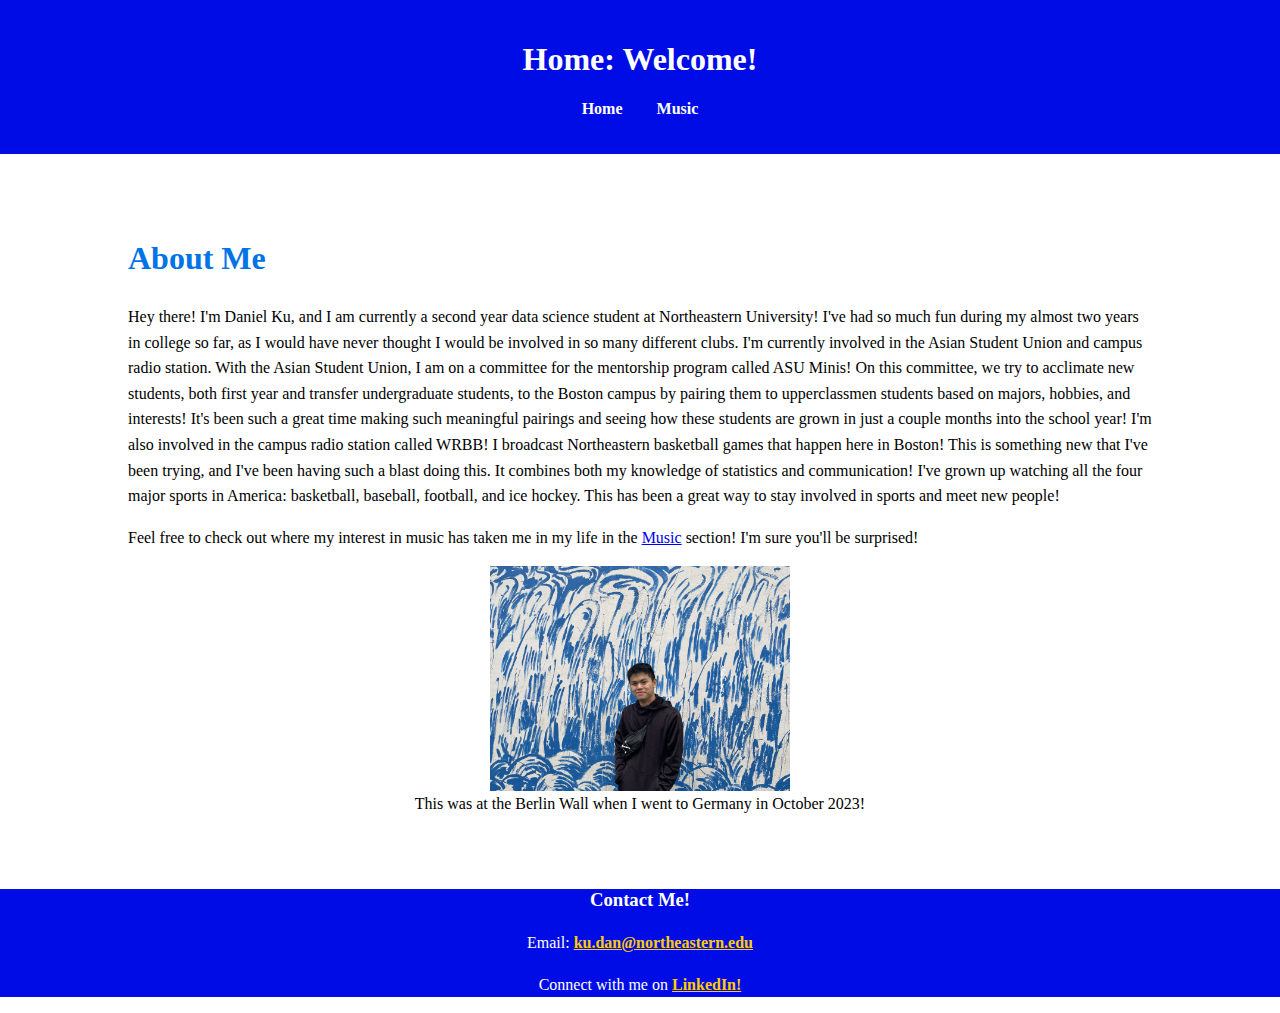
<file: index.html>
<!DOCTYPE html>
<html lang="en">
<head>
    <meta charset="UTF-8">
    <meta name="viewport" content="width=device-width, initial-scale=1.0">
    <title>About Me</title>
    <link rel="stylesheet" href="styles.css">
</head>
<body>
    <header>
        <h1>Home: Welcome!</h1>
        <nav>
            <ul>
                <li><a href="index.html">Home</a></li>
                <li><a href="about.html">Music</a></li>
            </ul>
        </nav>
    </header>


    <section>
        <h2>About Me</h2>
        <p>
            Hey there! I'm Daniel Ku, and I am currently a second year data science student
            at Northeastern University! I've had so much fun during my almost two years in college so far,
            as I would have never thought I would be involved in so many different clubs. I'm currently
            involved in the Asian Student Union and campus radio station. With the Asian Student Union,
            I am on a committee for the mentorship program called ASU Minis! On this committee, we try to 
            acclimate new students, both first year and transfer undergraduate students, to the Boston campus by pairing them 
            to upperclassmen students based on majors, hobbies, and interests! It's been such a great time making 
            such meaningful pairings and seeing how these students are grown in just a couple months into the 
            school year! 
            
            I'm also involved in the campus radio station called WRBB! I broadcast Northeastern basketball games
            that happen here in Boston! This is something new that I've been trying, and I've been having such a 
            blast doing this. It combines both my knowledge of statistics and communication! I've grown up watching
            all the four major sports in America: basketball, baseball, football, and ice hockey. This has been a 
            great way to stay involved in sports and meet new people!
        </p>
        <p>
            Feel free to check out where my interest in music has taken me in my life in the <a href="about.html">Music</a>
            section! I'm sure you'll be surprised!
        </p>
        <figure style="text-align: center;">
            <img src="IMG_1909.jpg" width="300">
            <figcaption>This was at the Berlin Wall when I went to Germany in October 2023!</figcaption>
        </figure>
    
    </section>

    <footer id="contact">
        <h3>Contact Me!</h3>
        <p>Email: <a href="mailto:ku.dan@northeastern.edu">ku.dan@northeastern.edu</a></p>
        <p>Connect with me on <a href="https://www.linkedin.com/in/daniel-ku-879a32287/" target="_blank">LinkedIn!</a></p>
    </footer>
</file>
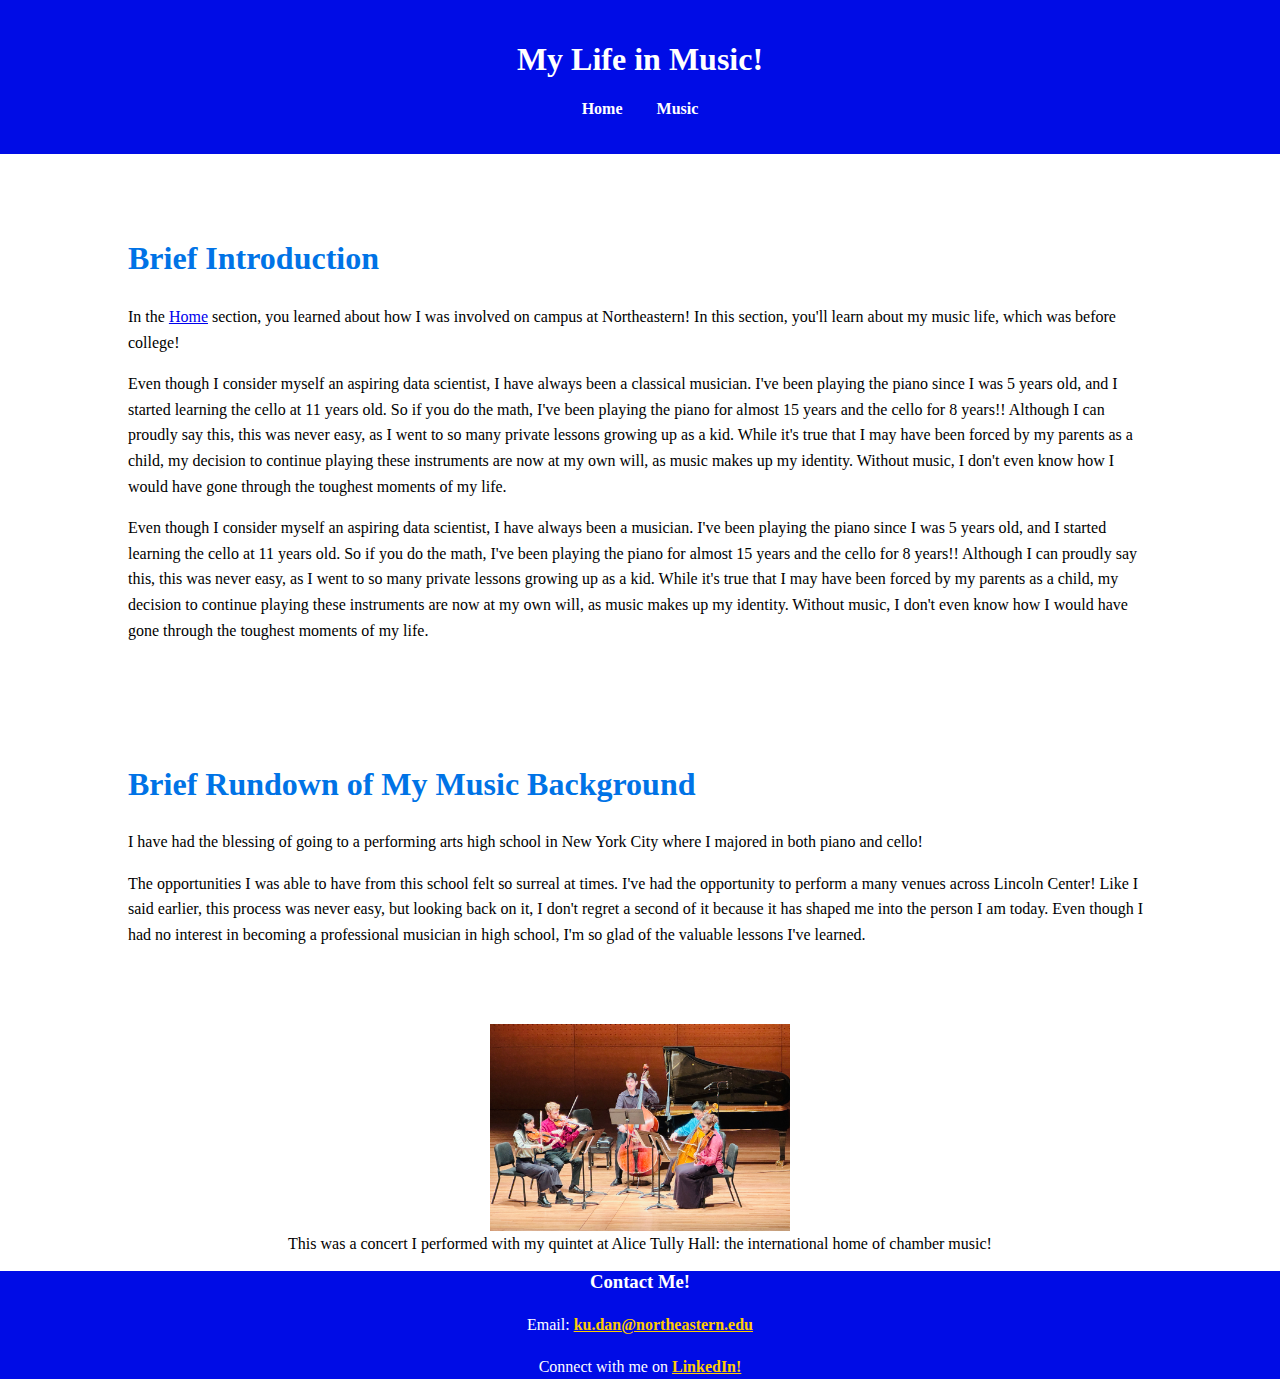
<file: about.html>
<!DOCTYPE html>
<html lang="en">
<head>
    <meta charset="UTF-8">
    <meta name="viewport" content="width=device-width, initial-scale=1.0">
    <title>My Life in Music!</title>
    <link rel="stylesheet" href="styles.css">
</head>
<body>

    <header>
        <h1>My Life in Music!</h1>
        <nav>
            <ul>
                <li><a href="index.html">Home</a></li>
                <li><a href="about.html">Music</a></li>
            </ul>
        </nav>
    </header>

    <section>
    <h2>Brief Introduction</h2>
        <p>
            In the <a href="index.html">Home</a> section, you learned about how I was 
            involved on campus at Northeastern! In this section, you'll learn about my 
            music life, which was before college!
        </p>

        <p>
            Even though I consider myself an aspiring data scientist, I have always been
            a classical musician. I've been playing the piano since I was 5 years old, and I started 
            learning the cello at 11 years old. So if you do the math, I've been playing the 
            piano for almost 15 years and the cello for 8 years!! Although I can proudly say this,
            this was never easy, as I went to so many private lessons growing up as a kid. While it's
            true that I may have been forced by my parents as a child, my decision to continue playing
            these instruments are now at my own will, as music makes up my identity. Without music, I don't 
            even know how I would have gone through the toughest moments of my life.
        </p>

        <p>
            Even though I consider myself an aspiring data scientist, I have always been
            a musician. I've been playing the piano since I was 5 years old, and I started 
            learning the cello at 11 years old. So if you do the math, I've been playing the 
            piano for almost 15 years and the cello for 8 years!! Although I can proudly say this,
            this was never easy, as I went to so many private lessons growing up as a kid. While it's
            true that I may have been forced by my parents as a child, my decision to continue playing
            these instruments are now at my own will, as music makes up my identity. Without music, I don't 
            even know how I would have gone through the toughest moments of my life.
        </p>

    </section>


    <section>
        <h2>Brief Rundown of My Music Background</h2>
            <p>
                I have had the blessing of going to a performing arts high school in
                New York City where I majored in both piano and cello!
            </p>
    
            <p>
                The opportunities I was able to have from this school felt so surreal at times.
                I've had the opportunity to perform a many venues across Lincoln Center! Like I said 
                earlier, this process was never easy, but looking back on it, I don't regret a second
                of it because it has shaped me into the person I am today. Even though I had no interest
                in becoming a professional musician in high school, I'm so glad of the valuable lessons 
                I've learned. 
            </p>
        </section>
        <figure style="text-align: center;">
            <img src="FullSizeRender.jpg" width="300">
            <figcaption>This was a concert I performed with my quintet at
                Alice Tully Hall: the international home of chamber music!</figcaption>
        </figure>

        <footer id="contact">
            <h3>Contact Me!</h3>
            <p>Email: <a href="mailto:ku.dan@northeastern.edu">ku.dan@northeastern.edu</a></p>
            <p>Connect with me on <a href="https://www.linkedin.com/in/daniel-ku-879a32287/" target="_blank">LinkedIn!</a></p>
        </footer>
</file>
<file: styles.css>
body {
    font-family: 'Trebuchet MS';
    margin: 0;
    padding: 0;
}

/* Header */
header {
    background-color: #000ce6;
    color: white;
    text-align: center;
    padding: 20px;
}


nav ul {
    list-style: none;
    padding: 0;
}

nav ul li {
    display: inline;
    margin: 0 15px;
}

nav ul li a {
    text-decoration: none;
    color: white;
    font-weight: bold;
}

nav ul li a:hover {
    color: #ffcc00;
}

/* Styling each section */
section {
    width: 80%;
    margin: 40px auto;
    padding: 20px;
}

h2 {
    font-size: 2rem;
    color: #0073e6;
}

p {
    line-height: 1.6;
}


/* Footer Styling */
footer {
    background-color: #000ce6;
    color: white;
    text-align: center;
}

footer a {
    color: #ffcc00;
    font-weight: bold;
}
</file>
